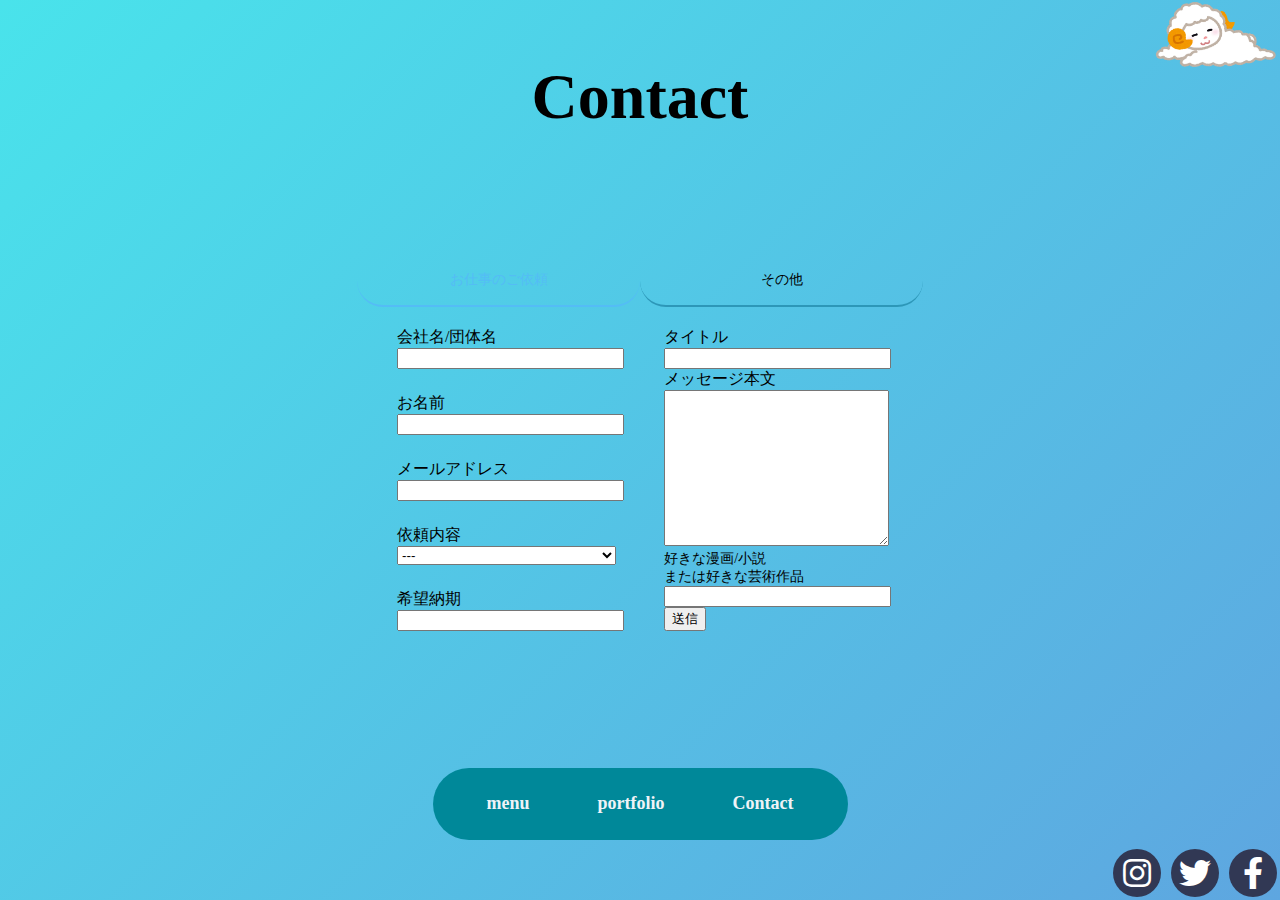
<file: Graduation work_2022.12.24Release__MASTER/Contact.html>
<!DOCTYPE html>
<html lang="ja">
<head>
    <meta charset="UTF-8">
    <meta http-equiv="X-UA-Compatible" content="IE=edge">
    <meta name="viewport" content="width=device-width, initial-scale=1.0">
    <title>SATO(3ページ)</title>
    <!-- <link rel="stylesheet" href="./scss/style.css">
    <link rel="stylesheet" href="./scss/reset.css">
    <link rel="stylesheet" href="./scss/reset.css">
    <link rel="stylesheet" href="./scss/reset.css"> -->



    <!-- FontAwesome -->
    <link rel="stylesheet" href="https://cdnjs.cloudflare.com/ajax/libs/font-awesome/5.15.4/css/all.min.css"
    integrity="sha512-1ycn6IcaQQ40/MKBW2W4Rhis/DbILU74C1vSrLJxCq57o941Ym01SwNsOMqvEBFlcgUa6xLiPY/NS5R+E6ztJQ=="
    crossorigin="anonymous" referrerpolicy="no-referrer" />


    <!-- <link rel="stylesheet" href="./css/style.css"> -->
    <link rel="stylesheet" href="./css/style.css">
</head>
 <body>
     <div class="div">
         <div class="page-bgc">
            <div class="page-content">
                <div class="page-title">
                    <h1 class="">Contact</h1>
                    
                </div>


            
                <div id="sidebar" class="clearfix">
                    <!-- <div class="widget widget_categories">
                        
                   
                </div> -->
                <div class="tabs">
                    <input id="work" type="radio" name="tab_item" checked="">
                    <label class="tab_item" for="work">お仕事のご依頼</label>
                    <input id="other" type="radio" name="tab_item">
                    <label class="tab_item" for="other">その他</label>
                    <div class="tab_content" id="work_content">
                    <div role="form" class="wpcf7" id="wpcf7-f13-p14-o1" lang="ja" dir="ltr">
                    <div class="screen-reader-response"></div>
                    
                <form action="/contact/#wpcf7-f13-p14-o1" method="post" class="wpcf7-form form-content1" novalidate="novalidate">
                    <div style="display: none;">
                    <input type="hidden" name="_wpcf7" value="13">
                    <input type="hidden" name="_wpcf7_version" value="5.1.4">
                    <input type="hidden" name="_wpcf7_locale" value="ja">
                    <input type="hidden" name="_wpcf7_unit_tag" value="wpcf7-f13-p14-o1">
                    <input type="hidden" name="_wpcf7_container_post" value="14">
                    </div>

                    <div  class="form-wrap">
                        <p class="contact_title">会社名/団体名
                                <input type="text" name="your-company" value=""  class="form-input" aria-invalid="false">
                            </p>
                        <p class="contact_title">お名前
                            <input type="text" name="your-name" value=""  class="form-input form-input--require" aria-required="true" aria-invalid="false">
                        </p>
                        <p class="contact_title">メールアドレス
                            <input type="email" name="your-email" value=""  class="form-input" aria-required="true" aria-invalid="false"> 
                        </p>
                        <p class="contact_title">依頼内容
                            <select name="menu-403" class="form-input form-input--required" aria-required="true" aria-invalid="false"><option value="">---</option><option value="デザイン">デザイン</option><option value="アニメーション">アニメーション</option><option value="イラストレーション">イラストレーション</option><option value="その他">その他</option></select>
                        </p>
                        <p class="contact_title">希望納期
                            <input type="text" name="delivery-date" value=""  class="form-input" aria-invalid="false">
                        </p>
                    </div>
                    <div  class="form-wrap">
                        <p class="contact_title">タイトル</p>
                        <p><input type="text" name="your-subject" value="" class="form-input" aria-invalid="false"></p>
                        <p class="contact_title">メッセージ本文</p>
                        <p><textarea name="your-message"  rows="10" class="form-input form-input--textarea" aria-invalid="false"></textarea></p>
                        <p class="contact_title--primary">好きな漫画/小説<br>または好きな芸術作品</p>
                        <p><input type="text" name="your-like" value=""  class="form-input" aria-required="true" aria-invalid="false"> </p>
                        <p><input type="submit" value="送信" class="wpcf7-form-control wpcf7-submit"></p>
                        <div class="wpcf7-response-output wpcf7-display-none">
                    </div>

                    </div>
                </form>
            </div>
                    </div>
                    <div class="tab_content" id="other_content">
                    <div role="form" class="wpcf7" id="wpcf7-f30-p14-o2" lang="ja" dir="ltr">
                    <div class="screen-reader-response"></div>
                    <form action="/contact/#wpcf7-f30-p14-o2" method="post" class="wpcf7-form" novalidate="novalidate">
                    <div style="display: none;">
                    <input type="hidden" name="_wpcf7" value="30">
                    <input type="hidden" name="_wpcf7_version" value="5.1.4">
                    <input type="hidden" name="_wpcf7_locale" value="ja">
                    <input type="hidden" name="_wpcf7_unit_tag" value="wpcf7-f30-p14-o2">
                    <input type="hidden" name="_wpcf7_container_post" value="14">
                    </div>
                    <p class="contact_title">お名前</p>
                    <p><input type="text" name="your-name" value="" size="40" class="wpcf7-form-control wpcf7-text wpcf7-validates-as-required" aria-required="true" aria-invalid="false"></p>
                    <p class="contact_title">メールアドレス</p>
                    <p><input type="email" name="your-email" value="" size="40" class="wpcf7-form-control wpcf7-text wpcf7-email wpcf7-validates-as-required wpcf7-validates-as-email" aria-required="true" aria-invalid="false"></p>
                    <p class="contact_title">タイトル</p>
                    <p><input type="text" name="your-subject" value="" size="40" class="wpcf7-form-control wpcf7-text" aria-invalid="false"></p>
                    <p class="contact_title">メッセージ本文</p>
                    <p><textarea name="your-message" cols="40" rows="10" class="wpcf7-form-control wpcf7-textarea" aria-invalid="false"></textarea></p>
                    <p><input type="submit" value="送信" class="wpcf7-form-control wpcf7-submit"></p>
                    <div class="wpcf7-response-output wpcf7-display-none">

                    </div>
                </form>
            </div>
                    </div>
                    </div>
                </div> 
                <div class="div-log">
                    <div class="menu">
                        <div class="index_menu"><a href="index.html" class="a">menu</a></div>
                        <div class="index_menu"><a href="portfolio.html" class="a">portfolio</a></div> 
                        <div class="index_menu"><a href="Contact.html" class="a">Contact</a></div>
                    </div>
                </div>
</div>
              

                <div class="main-chara">
                    <p class="p-chara"><img src="./img/hitsuji .png" alt="" class="charasize"></p>
           
                </div>

                    
                
                
                <div class="sns-link">
                    <a href="" class="sns-link__icon sns-link__icon--primary"><i class="fab fa-instagram"></i></a>
                    <a href="" class="sns-link__icon sns-link__icon--primary "><i class="fab fa-twitter"></i></a>
                    <a href="" class="sns-link__icon sns-link__icon--primary"><i class="fab fa-facebook-f"></i></a>
                </div>
        </div>
    </div>    
  </body>
</html>
</file>
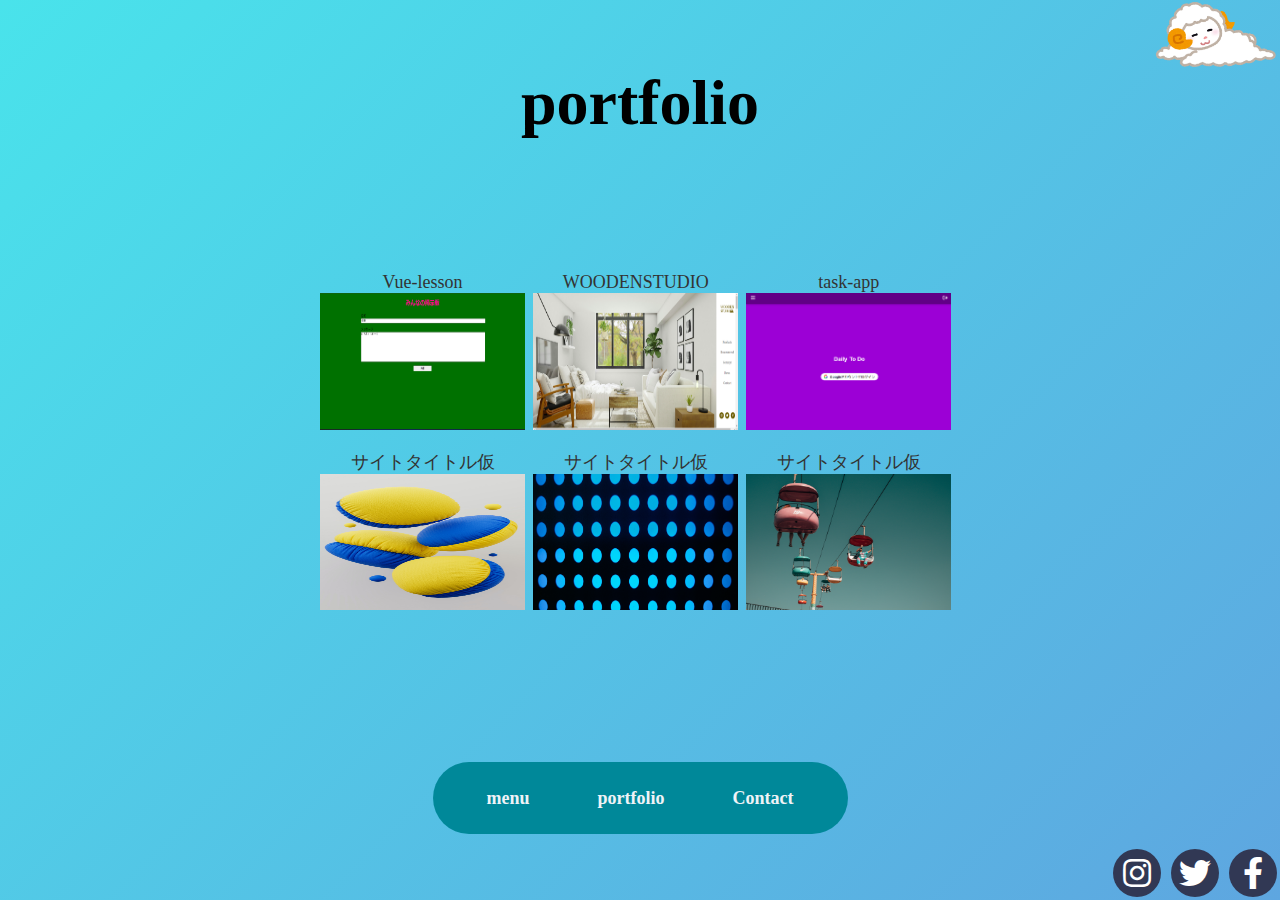
<file: Graduation work_2022.12.24Release__MASTER/portfolio.html>
<!DOCTYPE html>
<html lang="ja">
<head>
    <meta charset="UTF-8">
    <meta http-equiv="X-UA-Compatible" content="IE=edge">
    <meta name="viewport" content="width=device-width, initial-scale=1.0">
    <title>portfolio_2page</title>
    <!-- <link rel="stylesheet" href="./scss/style.css">
    <link rel="stylesheet" href="./scss/reset.css"> -->

    
    
    
    
    <!-- FontAwesome -->
    <link rel="stylesheet" href="https://cdnjs.cloudflare.com/ajax/libs/font-awesome/5.15.4/css/all.min.css"
    integrity="sha512-1ycn6IcaQQ40/MKBW2W4Rhis/DbILU74C1vSrLJxCq57o941Ym01SwNsOMqvEBFlcgUa6xLiPY/NS5R+E6ztJQ=="
    crossorigin="anonymous" referrerpolicy="no-referrer" />


    <!-- <link rel="stylesheet" href="./css/style.css"> -->
    <link rel="stylesheet" href="./css/style.css">



</head>
 <body>
    
        <div class="page-bgc">
            <div class="page-content">
                <div class="page-title">
                    <h1 class="">portfolio</h1>
                </div>
                <div class="portfolio">
                    <a href="" class="portfolio-item">
                        <p class="portfolio-item__title">Vue-lesson</p>
                        <img src="./img/Vue-lesson.png" alt="" class="portfolio-item__img">
                    </a>

                    <a href="" class="portfolio-item">
                        <p class="portfolio-item__title">WOODENSTUDIO</p>
                        <img src="./img/WOODENSTUDIO.png" alt="" class="portfolio-item__img">
                    </a>
                    <a href="" class="portfolio-item">
                        <p class="portfolio-item__title">task-app</p>
                        <img src="./img/task-app.png" alt="task-app" class="portfolio-item__img">
                    </a>
                    <a href="" class="portfolio-item">
                        <p class="portfolio-item__title">サイトタイトル仮</p>
                        <img src="./img/okeykat-XITIwNfkNl4-unsplash.jpg" alt="" class="portfolio-item__img">
                    </a>
                    <a href="" class="portfolio-item">
                        <p class="portfolio-item__title">サイトタイトル仮</p>
                        <img src="./img/roxy-aln-5xZmFpTSymY-unsplash.jpg" alt="" class="portfolio-item__img">
                    </a>
                    <a href="" class="portfolio-item">
                        <p class="portfolio-item__title">サイトタイトル仮</p>
                        <img src="./img/cody-hiscox-kzb0Mo0YQDw-unsplash.jpg" alt="" class="portfolio-item__img">
                    </a>
                </div>
                
                <div class="div-log">
                    <div class="menu">
                        <div class="index_menu"><a href="index.html" class="a">menu</a></div>
                        <div class="index_menu"><a href="portfolio.html" class="a">portfolio</a></div> 
                        <div class="index_menu"><a href="Contact.html" class="a">Contact</a></div>
                    </div>
                </div>

            </div>
            
                <div class="main-chara">
                    <img src="./img/hitsuji .png" alt="" class="charasize">
           
                </div>
            <div class="sns-link">
                <a href="" class="sns-link__icon sns-link__icon--primary"><i class="fab fa-instagram"></i></a>
                <a href="" class="sns-link__icon sns-link__icon--primary "><i class="fab fa-twitter"></i></a>
                <a href="" class="sns-link__icon sns-link__icon--primary"><i class="fab fa-facebook-f"></i></a>
               </div>
        </div>
       
  </body>
</html>
</file>
<file: Graduation work_2022.12.24Release__MASTER/css/style.css>
@charset "UTF-8";
.page-bgc {
  background: linear-gradient(-45deg, #5ea6e0, #49e3eb);
  height: 100vh;
  width: 100vw;
  display: flex;
  align-items: center;
  justify-content: center;
  flex-direction: column;
  position: relative;
}

.sns-link {
  display: flex;
  position: absolute;
  bottom: 3px;
  right: 3px;
}
.sns-link__icon {
  background-color: #313854;
  color: #FFFFFF;
  font-size: 32px;
  border-radius: 50%;
  margin-right: 10px;
  display: flex;
  align-items: center;
  justify-content: center;
  text-decoration: none;
}
.sns-link__icon:last-child {
  margin-right: 0;
}
.sns-link__icon--primary {
  background-color: #313854;
  height: 48px;
  width: 48px;
}
* {
  margin: 0;
}

h1 {
  font-size: 64px;
}

h2 {
  font-size: 48px;
}

p {
  font-size: 16px;
}

.div-logo1 {
  background: #4fc6e6;
  box-shadow: 7px 7px 14px #44aac6, -7px -7px 14px #5ae2ff;
  display: flex;
  align-items: center;
  justify-content: space-around;
  font-size: 50px;
  flex-direction: column;
  height: 100vh;
  width: 500px;
  border-radius: 50%;
}

.div-logoillust {
  font-size: 24px;
}

.div-logomini {
  font-size: 40px;
  font-family: "adobe-caslon-pro";
  font-weight: bold;
  margin: 8px 0;
  color: #223377;
  z-index: 1;
  /****** Base style. ******/
}
.div-logomini .title {
  display: flex;
  color: #f2f0ee;
  font-family: "Josefin Sans", sans-serif;
}
.div-logomini .title span {
  display: block;
  transition: transform cubic-bezier(0.215, 0.61, 0.355, 1) 0.5s;
}
.div-logomini .title.-visible span {
  transform: translate(0, 0);
}
.div-logomini .title span:nth-child(2) {
  transition-delay: 0.06s;
}
.div-logomini .title span:nth-child(3) {
  transition-delay: 0.12s;
}
.div-logomini .title span:nth-child(4) {
  transition-delay: 0.18s;
}
.div-logomini .title span:nth-child(5) {
  transition-delay: 0.24s;
}
.div-logomini .title span:nth-child(6) {
  transition-delay: 0.3s;
}
.div-logomini .title span:nth-child(7) {
  transition-delay: 0.36s;
}
.div-logomini .title span:nth-child(8) {
  transition-delay: 0.42s;
}
.div-logomini .title span:nth-child(9) {
  transition-delay: 0.48s;
}
.div-logomini .title span:nth-child(10) {
  transition-delay: 0.54s;
}
.div-logomini .title span:nth-child(11) {
  transition-delay: 0.6s;
}
.div-logomini .title span:nth-child(12) {
  transition-delay: 0.66s;
}
.div-logomini .title span:nth-child(13) {
  transition-delay: 0.72s;
}
.div-logomini .title span:nth-child(14) {
  transition-delay: 0.78s;
}
.div-logomini body {
  display: flex;
  height: 100vh;
  justify-content: center;
  align-items: center;
  margin: 0;
}

.menu {
  display: flex;
  align-items: center;
  font-size: 18px;
  justify-content: space-around;
  padding: 20px;
  border-radius: 42px;
  background-color: #008899;
  width: 75%;
  height: 32px;
  z-index: 2;
}

.index_menu a {
  text-decoration: none;
  padding: 20px;
  font-weight: bold;
  color: #eff3f7;
}

.index_menu_portfolio-a {
  font-size: 28px;
  padding: 20px;
  justify-content: space-around;
  font: bold;
  color: #0e1e2f;
}

.index_Contact-a {
  font-size: 28px;
  padding: 20px;
  justify-content: space-around;
  font: bold;
  color: #0e1e2f;
}

.index_menu-page2 {
  display: flex;
  align-items: right;
  position: relative;
  right: 0;
  bottom: 0;
  align-items: center;
  justify-content: center;
  font-size: 20px;
  justify-content: space-around;
  padding: 20px;
  border-radius: 2px;
}

.index_menu__2 {
  font-size: 28px;
  padding: 20px;
  justify-content: space-around;
  font: bold;
  color: #0e1e2f;
}

.index_menu_2portfolio-a {
  font-size: 28px;
  padding: 20px;
  justify-content: space-around;
  font: bold;
  color: #0e1e2f;
}

.index_menu__2Contact-a {
  font-size: 28px;
  padding: 20px;
  justify-content: space-around;
  font: bold;
  color: #0e1e2f;
}

/****************************************

          port

*****************************************/
.port-contents {
  justify-content: space-around;
  position: relative;
  width: 500px;
}

.clearfix {
  flex-shrink: 3;
}

#log {
  max-width: 1200px;
  margin: 0 auto 128px;
}

#log .blog-contents {
  margin: 50px 0 0;
}

#log .blog-contents li {
  width: 30%;
  margin: 0 1.5% 3%;
  padding: 0;
  float: left;
  background: #fff;
  position: relative;
  box-shadow: 0 0 0 2px #F3F7FB;
  border-radius: 12px;
}

#log .blog-contents li img {
  width: 100%;
  height: auto;
  border-radius: 12px;
  transition: all 0.3s ease-in-out;
}

#log .blog-contents li:hover img {
  filter: grayscale(80%);
}

#log .blog-contents .blog-info {
  width: 100%;
  height: 100%;
  position: absolute;
  text-align: center;
  top: 0;
  left: 0;
  opacity: 0;
  z-index: 10;
  background: rgba(0, 5, 15, 0.75);
  transition: all 0.3s ease-in-out;
  border-radius: 12px;
}

#log .blog-contents li:hover .blog-info {
  opacity: 1;
}

#log .blog-contents h3 {
  font-size: 20px;
  width: 80%;
  margin: 0 auto 4px;
  font-weight: bold;
  color: #fff;
  height: 24px;
  line-height: 24px;
  transition: all 0.3s ease-in-out;
}

#log .blog-contents span.blog-tag {
  display: block;
}

#log .blog-contents .blog-info span.blog-tag a {
  font-size: 11px;
  color: #54BCF6;
  height: 12px;
  line-height: 12px;
  display: inline-block;
  margin: 0 5px 0 0;
  transition: all 0.3s ease-in-out;
}

#log .blog-contents span.blog-tag a:hover {
  color: #F3F7FB;
}

#log .blog-category a {
  margin: 0 0 0 5px;
  text-decoration: underline;
  color: #666;
}

#log .blog-category a:hover {
  color: #54BCF6;
}

#log .blog-cut-text {
  margin: 15px 0 0;
  padding: 15px 0 0;
  color: #666;
  line-height: 1.8em;
  border-top: 2px solid #f5f5f5;
  font-size: 14px;
}

/*タブ切り替え全体のスタイル*/
.tabs {
  margin: 0 auto;
}

/*タブのスタイル*/
.tab_item {
  width: 50%;
  height: 50px;
  border-bottom: 2px solid #2d97b8;
  line-height: 50px;
  font-size: 14px;
  text-align: center;
  display: block;
  float: left;
  text-align: center;
  transition: all 0.2s ease;
  border-radius: 80px;
  font-family: "adobe-caslon-pro";
}

.tab_item:hover {
  opacity: 0.75;
}

/*ラジオボタンを全て消す*/
input[name=tab_item] {
  display: none;
}

/*タブ切り替えの中身のスタイル*/
.tab_content {
  display: none;
  padding: 20px 40px 0;
  clear: both;
  overflow: hidden;
}

/*選択されているタブのコンテンツのみを表示*/
#work:checked ~ #work_content,
#other:checked ~ #other_content {
  display: block;
}

/*選択されているタブのスタイルを変える*/
.tabs input:checked + .tab_item {
  color: #54BCF6;
  border-bottom: 2px solid #54BCF6;
}

.form-content1 {
  display: flex;
  justify-content: space-between;
}

.form-wrap {
  width: 45%;
  display: flex;
  flex-flow: column;
  justify-content: space-between;
}

.form-input {
  width: 100%;
}

.contact_title--primary {
  font-size: 14px;
}

.wrapper {
  position: absolute;
  top: 0;
  left: 0;
  width: 100%;
  height: 100%;
  filter: url("#filter");
  z-index: 0;
}

.ball {
  width: 60px;
  height: 60px;
  position: absolute;
  top: calc(50% - 30px);
  left: calc(50% - 30px);
}
.ball:before {
  background: rgba(0, 255, 221, 0.5);
  border-radius: 100%;
  position: absolute;
  top: 0;
  left: 0;
  width: 100%;
  height: 100%;
  content: "";
}
.ball:nth-child(1) {
  transform: translate(-66px);
  -webkit-animation: x-axis-lateral 2s infinite alternate ease-in-out;
          animation: x-axis-lateral 2s infinite alternate ease-in-out;
}
.ball:nth-child(1):before {
  -webkit-animation: y-axis-lateral 1s infinite 0.1s alternate ease-in-out;
          animation: y-axis-lateral 1s infinite 0.1s alternate ease-in-out;
}
.ball:nth-child(2) {
  -webkit-animation: x-axis 2s infinite alternate ease-in-out;
          animation: x-axis 2s infinite alternate ease-in-out;
}
.ball:nth-child(2):before {
  -webkit-animation: y-axis 1s infinite 0.5s alternate ease-in-out;
          animation: y-axis 1s infinite 0.5s alternate ease-in-out;
}
.ball:nth-child(3) {
  transform: translate(66px, 78px);
  -webkit-animation: x-axis-lateral 2s infinite alternate ease;
          animation: x-axis-lateral 2s infinite alternate ease;
}
.ball:nth-child(3):before {
  -webkit-animation: y-axis-lateral 1s infinite 0.4s alternate ease-in-out;
          animation: y-axis-lateral 1s infinite 0.4s alternate ease-in-out;
}

@-webkit-keyframes x-axis {
  0% {
    transform: translate(-96px);
  }
  100% {
    transform: translate(96px);
  }
}

@keyframes x-axis {
  0% {
    transform: translate(-96px);
  }
  100% {
    transform: translate(96px);
  }
}
@-webkit-keyframes y-axis {
  0% {
    transform: translateY(42px);
  }
  100% {
    transform: translateY(-66px) scale(0.8);
    background: #00fffb;
  }
}
@keyframes y-axis {
  0% {
    transform: translateY(42px);
  }
  100% {
    transform: translateY(-66px) scale(0.8);
    background: #00fffb;
  }
}
@-webkit-keyframes x-axis-lateral {
  0% {
    transform: translate(-36px);
  }
  100% {
    transform: translate(36px);
  }
}
@keyframes x-axis-lateral {
  0% {
    transform: translate(-36px);
  }
  100% {
    transform: translate(36px);
  }
}
@-webkit-keyframes y-axis-lateral {
  0% {
    transform: translateY(12px);
  }
  100% {
    transform: translateY(-60px);
    background: #00fffb;
  }
}
@keyframes y-axis-lateral {
  0% {
    transform: translateY(12px);
  }
  100% {
    transform: translateY(-60px);
    background: #00fffb;
  }
}
.uneCircle {
  border: 8px solid #f0c826;
  -webkit-animation: uneune 5s linear infinite;
          animation: uneune 5s linear infinite; /* 5秒アニメーションをループ */
  width: 280px;
  height: 280px;
  margin: 50px auto;
}

@-webkit-keyframes uneune {
  0% {
    border-radius: 60% 50% 70% 80%/50% 60% 50% 70%;
  }
  25% {
    border-radius: 70% 60% 60% 90%/70% 80% 40% 90%;
  }
  50% {
    border-radius: 60% 40% 70% 60%/40% 60% 50% 60%;
  }
  75% {
    border-radius: 90% 60% 40% 70%/70% 50% 80% 40%;
  }
  100% {
    border-radius: 60% 50% 70% 80%/50% 60% 50% 70%;
  }
}

@keyframes uneune {
  0% {
    border-radius: 60% 50% 70% 80%/50% 60% 50% 70%;
  }
  25% {
    border-radius: 70% 60% 60% 90%/70% 80% 40% 90%;
  }
  50% {
    border-radius: 60% 40% 70% 60%/40% 60% 50% 60%;
  }
  75% {
    border-radius: 90% 60% 40% 70%/70% 50% 80% 40%;
  }
  100% {
    border-radius: 60% 50% 70% 80%/50% 60% 50% 70%;
  }
}
.uneCircle-lightear {
  border: 8px solid #f0c826;
  -webkit-animation: uneune 5s linear infinite;
          animation: uneune 5s linear infinite; /* 5秒アニメーションをループ */
  width: 180px;
  height: 180px;
}

@keyframes uneune {
  0% {
    border-radius: 60% 50% 70% 80%/50% 60% 50% 70%;
  }
  25% {
    border-radius: 70% 60% 60% 90%/70% 80% 40% 90%;
  }
  50% {
    border-radius: 60% 40% 70% 60%/40% 60% 50% 60%;
  }
  75% {
    border-radius: 90% 60% 40% 70%/70% 50% 80% 40%;
  }
  100% {
    border-radius: 60% 50% 70% 80%/50% 60% 50% 70%;
  }
}
* {
  margin: 0;
}

.div-log {
  width: 500px;
  display: flex;
  align-items: center;
  justify-content: center;
  margin: 16px auto 0;
}

.page-title {
  text-align: center;
}

.page-content {
  height: 100vh;
  display: flex;
  justify-content: space-around;
  align-items: center;
  flex-flow: column;
}

.main-chara {
  position: absolute;
  top: 0px;
  right: 0px;
  width: 10%;
}
.main-chara img {
  width: 100%;
}

.portfolio {
  width: 50%;
  flex-wrap: wrap;
  display: flex;
  margin: 0 auto;
  -moz-column-gap: 8px;
       column-gap: 8px;
  row-gap: 16px;
}
.portfolio-item {
  width: calc(33.3% - 8px);
  text-align: center;
  text-decoration: none;
  color: #333;
}
.portfolio-item__title {
  font-size: 18px;
}
.portfolio-item__img {
  width: 100%;
  aspect-ratio: 3/2;
}
/*# sourceMappingURL=style.css.map */
</file>
